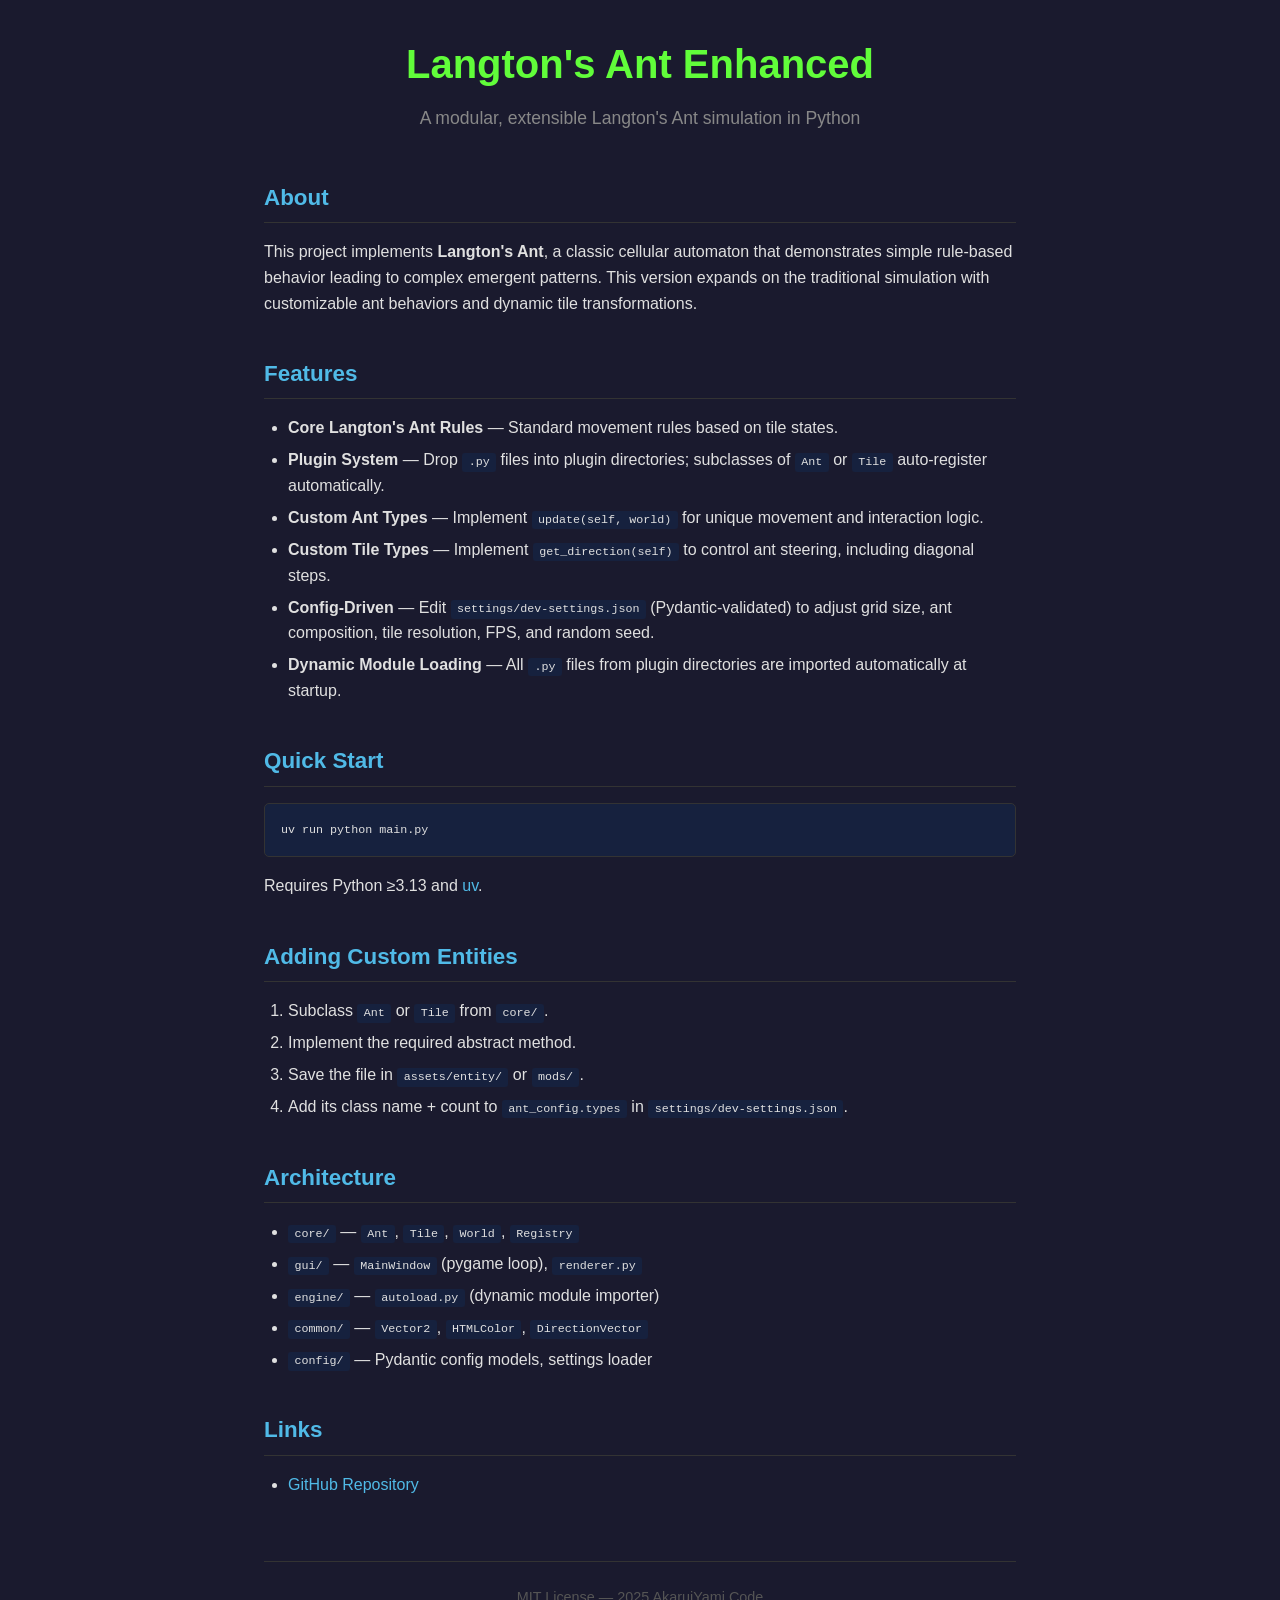
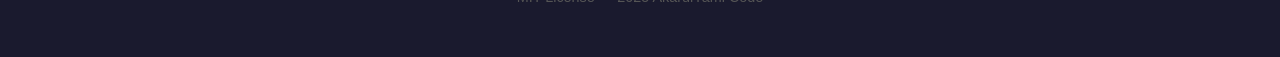
<file: index.html>
<!DOCTYPE html>
<html lang="en">
<head>
  <meta charset="UTF-8">
  <meta name="viewport" content="width=device-width, initial-scale=1.0">
  <title>Langton's Ant Enhanced</title>
  <link rel="stylesheet" href="style.css">
</head>
<body>
  <header>
    <h1>Langton's Ant Enhanced</h1>
    <p class="subtitle">A modular, extensible Langton's Ant simulation in Python</p>
  </header>

  <main>
    <section>
      <h2>About</h2>
      <p>
        This project implements <strong>Langton's Ant</strong>, a classic cellular automaton
        that demonstrates simple rule-based behavior leading to complex emergent patterns.
        This version expands on the traditional simulation with customizable ant behaviors and
        dynamic tile transformations.
      </p>
    </section>

    <section>
      <h2>Features</h2>
      <ul>
        <li><strong>Core Langton's Ant Rules</strong> — Standard movement rules based on tile states.</li>
        <li><strong>Plugin System</strong> — Drop <code>.py</code> files into plugin directories; subclasses of <code>Ant</code> or <code>Tile</code> auto-register automatically.</li>
        <li><strong>Custom Ant Types</strong> — Implement <code>update(self, world)</code> for unique movement and interaction logic.</li>
        <li><strong>Custom Tile Types</strong> — Implement <code>get_direction(self)</code> to control ant steering, including diagonal steps.</li>
        <li><strong>Config-Driven</strong> — Edit <code>settings/dev-settings.json</code> (Pydantic-validated) to adjust grid size, ant composition, tile resolution, FPS, and random seed.</li>
        <li><strong>Dynamic Module Loading</strong> — All <code>.py</code> files from plugin directories are imported automatically at startup.</li>
      </ul>
    </section>

    <section>
      <h2>Quick Start</h2>
      <pre><code>uv run python main.py</code></pre>
      <p>Requires Python &ge;3.13 and <a href="https://docs.astral.sh/uv/">uv</a>.</p>
    </section>

    <section>
      <h2>Adding Custom Entities</h2>
      <ol>
        <li>Subclass <code>Ant</code> or <code>Tile</code> from <code>core/</code>.</li>
        <li>Implement the required abstract method.</li>
        <li>Save the file in <code>assets/entity/</code> or <code>mods/</code>.</li>
        <li>Add its class name + count to <code>ant_config.types</code> in <code>settings/dev-settings.json</code>.</li>
      </ol>
    </section>

    <section>
      <h2>Architecture</h2>
      <ul>
        <li><code>core/</code> — <code>Ant</code>, <code>Tile</code>, <code>World</code>, <code>Registry</code></li>
        <li><code>gui/</code> — <code>MainWindow</code> (pygame loop), <code>renderer.py</code></li>
        <li><code>engine/</code> — <code>autoload.py</code> (dynamic module importer)</li>
        <li><code>common/</code> — <code>Vector2</code>, <code>HTMLColor</code>, <code>DirectionVector</code></li>
        <li><code>config/</code> — Pydantic config models, settings loader</li>
      </ul>
    </section>

    <section>
      <h2>Links</h2>
      <ul>
        <li><a href="https://github.com/AkaruiYami/enhanced-langton-ant">GitHub Repository</a></li>
      </ul>
    </section>
  </main>

  <footer>
    <p>MIT License &mdash; 2025 AkaruiYami Code</p>
  </footer>
</body>
</html>
</file>
<file: style.css>
* {
  margin: 0;
  padding: 0;
  box-sizing: border-box;
}

body {
  font-family: -apple-system, BlinkMacSystemFont, "Segoe UI", Roboto, "Helvetica Neue", Arial, sans-serif;
  line-height: 1.6;
  color: #e0e0e0;
  background: #1a1a2e;
  max-width: 800px;
  margin: 0 auto;
  padding: 2rem 1.5rem;
}

header {
  text-align: center;
  margin-bottom: 3rem;
}

h1 {
  font-size: 2.5rem;
  color: #61FD3A;
  margin-bottom: 0.5rem;
}

.subtitle {
  font-size: 1.1rem;
  color: #888;
}

section {
  margin-bottom: 2.5rem;
}

h2 {
  font-size: 1.4rem;
  color: #50BAE7;
  margin-bottom: 1rem;
  border-bottom: 1px solid #333;
  padding-bottom: 0.4rem;
}

p {
  margin-bottom: 1rem;
}

ul, ol {
  margin-left: 1.5rem;
  margin-bottom: 1rem;
}

li {
  margin-bottom: 0.4rem;
}

code {
  background: #16213e;
  padding: 0.15rem 0.4rem;
  border-radius: 3px;
  font-size: 0.9em;
}

pre {
  background: #16213e;
  padding: 1rem;
  border-radius: 5px;
  overflow-x: auto;
  margin-bottom: 1rem;
  border: 1px solid #333;
}

pre code {
  background: none;
  padding: 0;
}

a {
  color: #50BAE7;
  text-decoration: none;
}

a:hover {
  text-decoration: underline;
}

footer {
  text-align: center;
  color: #555;
  font-size: 0.9rem;
  margin-top: 4rem;
  padding-top: 1.5rem;
  border-top: 1px solid #333;
}
</file>
